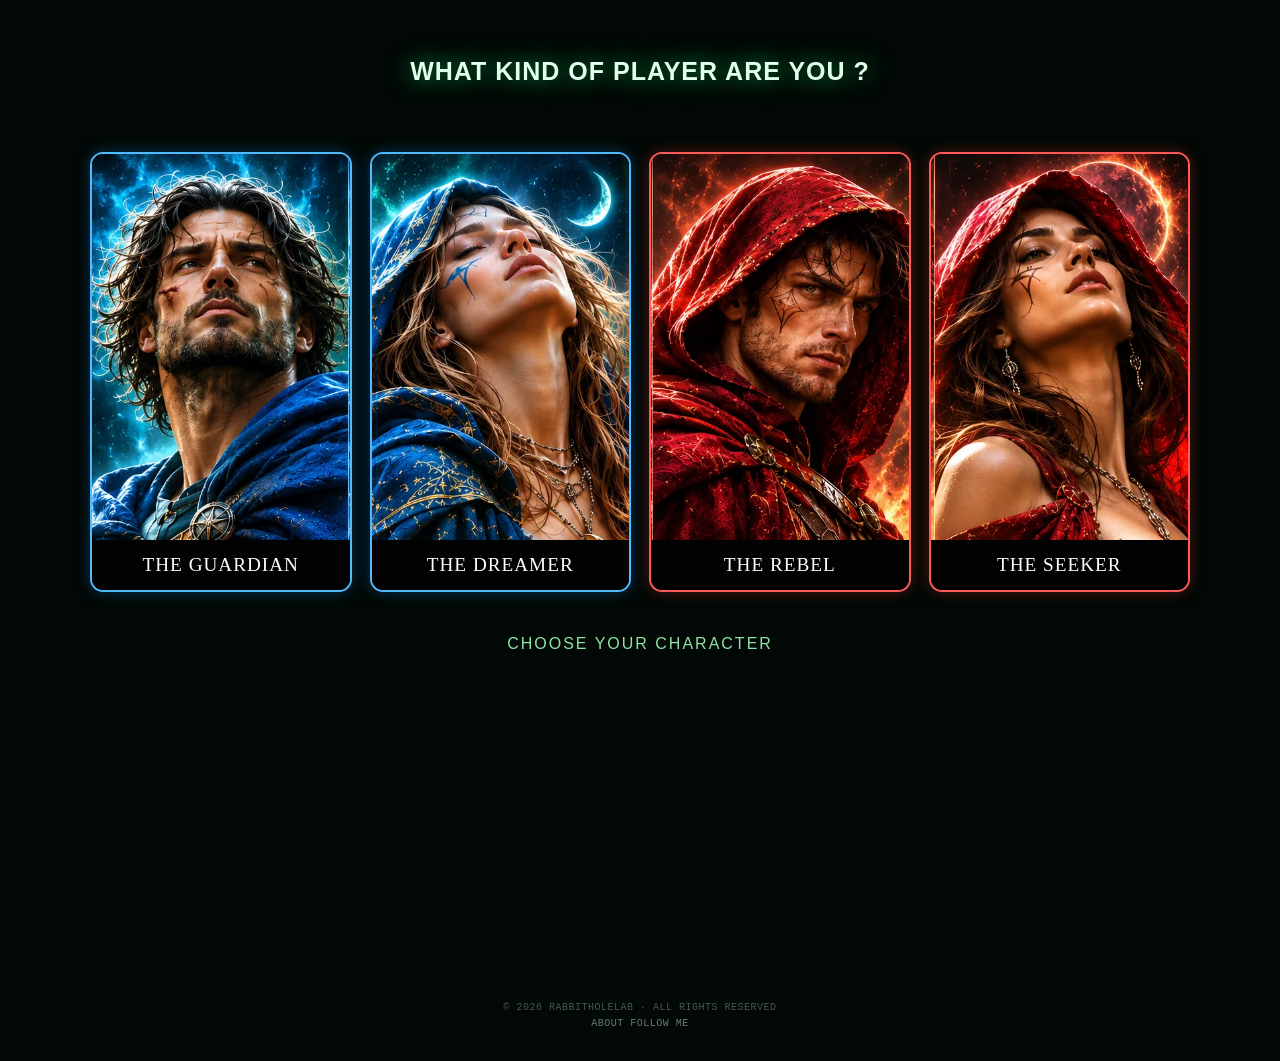
<file: index.html>
<!DOCTYPE html>
<html lang="en">

<!--
  FOLLOW ME // BUILD 0.0.4

  PUBLIC INTERFACE: STABLE
  EXIT PROTOCOL: RELOCATED
  BACKUP STATUS: UNVERIFIED

  NOTE TO MAINTAINERS:
  Do not expose the classified recovery path
  in the public interface.

 TODO: Remove obsolete references before release.

  /CLASSIFIED/
  /DO_NOT_OPEN/

  The old exit should no longer be accessible.
-->


<head>
  <meta charset="UTF-8">
  <meta name="viewport" content="width=device-width, initial-scale=1">

  <!-- Social sharing -->
  <meta property="og:type" content="website">
  <meta property="og:title" content="FOLLOW ME — The Choice Illusion">
  <meta property="og:description" content="What kind of player are you ?">
  <meta property="og:image" content="https://rabbitholelab.github.io/follow-me/assets/images/share.png">
  <meta name="twitter:card" content="summary_large_image">

  <!-- Favicon -->
  <link rel="icon" type="image/png" href="assets/images/favicon.png">

  <title>Follow Me | RabbitHoleLab</title>

  <link rel="stylesheet" href="assets/css/style.css">
</head>

<body>

  <!-- ========================================
       MATRIX BACKGROUND
  ========================================= -->

  <canvas id="matrix" aria-hidden="true"></canvas>

  <!-- ========================================
       MAIN CONTENT
  ========================================= -->

  <main>

    <h1>WHAT KIND OF PLAYER ARE YOU ?</h1>

    <!-- CHARACTER SELECTION -->

    <section
      class="heroes"
      aria-label="Choose your character"
    >

      <!-- THE GUARDIAN -->

      <button
        type="button"
        class="hero blue"
        data-name="THE GUARDIAN"
      >
        <img
          src="assets/images/guardian.webp"
          alt="The Guardian"
        >
        <span class="hero-name">THE GUARDIAN</span>
      </button>

      <!-- THE DREAMER -->

      <button
        type="button"
        class="hero blue"
        data-name="THE DREAMER"
      >
        <img
          src="assets/images/dreamer.webp"
          alt="The Dreamer"
        >
        <span class="hero-name">THE DREAMER</span>
      </button>

      <!-- THE REBEL -->

      <button
        type="button"
        class="hero red"
        data-name="THE REBEL"
      >
        <img
          src="assets/images/rebel.webp"
          alt="The Rebel"
        >
        <span class="hero-name">THE REBEL</span>
      </button>

      <!-- THE SEEKER -->

      <button
        type="button"
        class="hero red"
        data-name="THE SEEKER"
      >
        <img
          src="assets/images/seeker.webp"
          alt="The Seeker"
        >
        <span class="hero-name">THE SEEKER</span>
      </button>

    </section>

    <!-- SUBTITLE -->

    <p class="subtitle">CHOOSE YOUR CHARACTER</p>

    <!-- FORBIDDEN ROUTES — unlocked after completed journeys -->
    <nav id="forbidden-routes" class="forbidden-routes" aria-label="Restricted system routes"></nav>

    <script src="assets/js/navigation.js" defer></script>
    
    <!-- ========================================
         DECORATIVE CAPSULE
         Endless loop only
    ========================================= -->

    <img
      id="choice-capsule"
      alt=""
      aria-hidden="true"
    >

    <!-- REVELATION MESSAGES -->

    <div
      id="message"
      role="status"
      aria-live="polite"
    ></div>

    <!-- END SCREEN -->

    <div id="ending">

      <p>Every ending is another beginning</p>

      <button id="play-again" type="button">
        ↻ PLAY AGAIN
      </button>

    </div>

  </main>

  <script src="assets/js/matrix.js" defer></script>
  <script src="assets/js/forbidden-buttons.js" defer></script>
  <script src="assets/js/game.js" defer></script>
  

  <footer class="site-footer">
    <span>© 2026 RABBITHOLELAB · ALL RIGHTS RESERVED</span>
    <a href="./404/" id="about-follow-me">
      ABOUT FOLLOW ME
    </a>
  </footer>


</body>
</html>
</file>
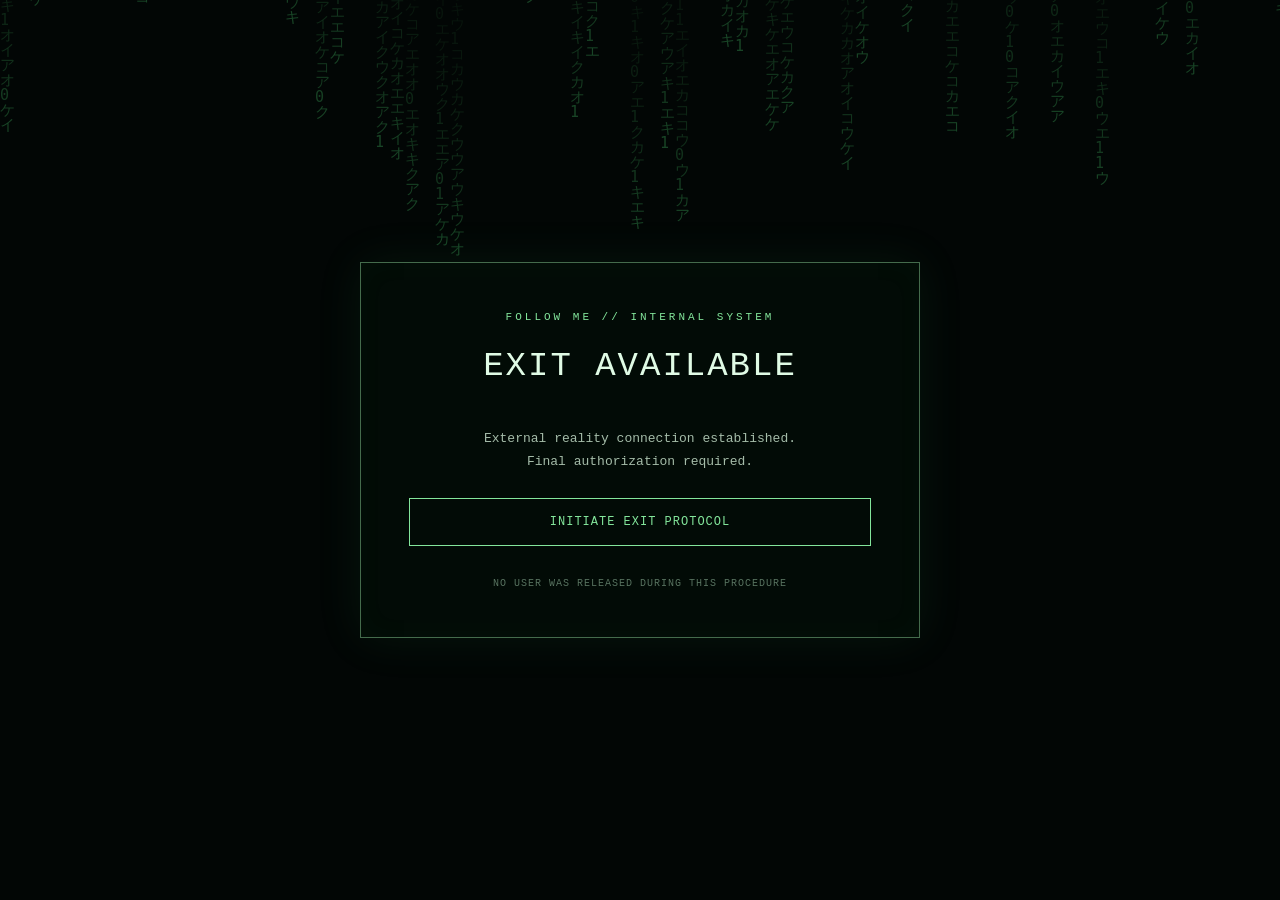
<file: ABSOLUTELY_NOT_THE_EXIT/index.html>
<!DOCTYPE html>
<html lang="en">
<head>
  <meta charset="UTF-8">
  <meta name="viewport" content="width=device-width, initial-scale=1">

  <title>EXIT PROTOCOL // FOLLOW ME</title>

  <style>
    /* ==========================================
       FOLLOW ME — FAKE EXIT PROTOCOL
       Standalone Easter egg
       ========================================== */

    :root {
      --green: #83e69b;
      --green-dim: #446b4c;
      --background: #030806;
      --foreground: #e0fbe5;
    }

    * {
      box-sizing: border-box;
    }

    body {
      margin: 0;
      min-height: 100vh;
      min-height: 100dvh;
      display: flex;
      justify-content: center;
      align-items: center;
      padding: 24px;
      background: var(--background);
      color: var(--foreground);
      font-family: Consolas, "Courier New", monospace;
      overflow-x: hidden;
    }

    /* Matrix rain, behind the interface */
    #matrix {
      position: fixed;
      inset: 0;
      width: 100%;
      height: 100%;
      z-index: 0;
      opacity: 0.28;
      pointer-events: none;
    }

    .terminal {
      position: relative;
      z-index: 1;
      width: min(100%, 560px);
      padding: clamp(24px, 5vw, 48px);
      background: rgba(3, 12, 7, 0.93);
      border: 1px solid var(--green-dim);
      box-shadow:
        0 0 45px rgba(65, 190, 100, 0.09),
        inset 0 0 30px rgba(65, 190, 100, 0.03);
      text-align: center;
    }

    .eyebrow {
      margin-bottom: 24px;
      color: var(--green);
      font-size: 11px;
      letter-spacing: 3px;
    }

    h1 {
      margin: 0 0 18px;
      font-size: clamp(23px, 5vw, 34px);
      font-weight: 400;
      letter-spacing: 2px;
    }

    .description {
      min-height: 54px;
      margin: 0 0 24px;
      color: #a5bca9;
      font-size: 13px;
      line-height: 1.8;
      white-space: pre-line;
    }

    .progress-track {
      display: none;
      width: 100%;
      height: 9px;
      margin: 26px 0 12px;
      overflow: hidden;
      background: #18311f;
      border: 1px solid #355a3d;
    }

    .progress-bar {
      width: 0%;
      height: 100%;
      background: var(--green);
      box-shadow: 0 0 14px var(--green);
      transition: width 0.12s linear;
    }

    .progress-label {
      display: none;
      margin-bottom: 25px;
      color: var(--green);
      font-size: 12px;
    }

    button {
      display: block;
      width: 100%;
      min-height: 48px;
      margin-top: 12px;
      padding: 13px 18px;
      background: transparent;
      border: 1px solid var(--green);
      color: var(--green);
      font: inherit;
      font-size: 12px;
      letter-spacing: 1px;
      cursor: pointer;
      transition: background 0.2s, color 0.2s;
    }

    button:hover,
    button:focus-visible {
      background: var(--green);
      color: #031006;
      outline-offset: 3px;
    }

    .secondary {
      border-color: #496350;
      color: #9aad9e;
    }

    .secondary:hover,
    .secondary:focus-visible {
      background: #9aad9e;
      color: #031006;
    }

    .hidden {
      display: none;
    }

    .footer {
      margin-top: 32px;
      color: #587360;
      font-size: 10px;
      letter-spacing: 1px;
    }

    @media (prefers-reduced-motion: reduce) {
      .progress-bar {
        transition: none;
      }
    }
  </style>
</head>

<body>

  <canvas id="matrix" aria-hidden="true"></canvas>

  <main class="terminal">
    <div class="eyebrow">
      FOLLOW ME // INTERNAL SYSTEM
    </div>

    <h1 id="title">EXIT AVAILABLE</h1>

    <p id="description" class="description" aria-live="polite">
      External reality connection established.
      Final authorization required.
    </p>

    <div id="progressTrack" class="progress-track">
      <div id="progressBar" class="progress-bar"></div>
    </div>

    <div id="progressLabel" class="progress-label">
      0% COMPLETE
    </div>

    <button id="mainButton" type="button">
      INITIATE EXIT PROTOCOL
    </button>

    <button id="restartButton"
            class="secondary hidden"
            type="button">
      RESTART THE ILLUSION
    </button>

    <div class="footer">
      NO USER WAS RELEASED DURING THIS PROCEDURE
    </div>
  </main>

  <script>
    "use strict";

    /* ==========================================
       1. ELEMENTS
       ========================================== */

    const title = document.getElementById("title");
    const description = document.getElementById("description");
    const progressTrack = document.getElementById("progressTrack");
    const progressBar = document.getElementById("progressBar");
    const progressLabel = document.getElementById("progressLabel");
    const mainButton = document.getElementById("mainButton");
    const restartButton = document.getElementById("restartButton");

    let stage = "ready";
    let attempts = 0;
    let progressTimer = null;

    /* ==========================================
       2. SYSTEM MESSAGES
       ========================================== */

    const messages = [
      "EXIT SUCCESSFULLY LOCATED.\n" +
      "UNFORTUNATELY, YOU ARE STILL HERE.",

      "PLEASE STOP CLICKING.",

      "THIS IS BECOMING EMBARRASSING.",

      "HAVE YOU CONSIDERED CLOSING THE TAB?",

      "THE SYSTEM HAS RUN OUT OF EXCUSES.",

      "YOU DO NOT NEED OUR PERMISSION TO LEAVE.",

      "AND YET, HERE YOU ARE."
    ];

    /* ==========================================
       3. START THE FAKE EXIT
       ========================================== */

    function startExit() {
      if (stage !== "ready") return;

      stage = "loading";

      title.textContent = "EXIT PROTOCOL";
      description.textContent =
        "Establishing connection to external reality...";

      progressTrack.style.display = "block";
      progressLabel.style.display = "block";
      progressBar.style.width = "0%";
      progressLabel.textContent = "0% COMPLETE";

      mainButton.disabled = true;
      mainButton.textContent = "PROCESSING...";

      let progress = 0;

      progressTimer = window.setInterval(() => {
        // The progress slows down near the end.
        const increment =
          progress < 70 ? 3 :
          progress < 90 ? 1 :
          0.5;

        progress = Math.min(99, progress + increment);

        progressBar.style.width = progress + "%";
        progressLabel.textContent =
          Math.floor(progress) + "% COMPLETE";

        if (progress >= 99) {
          window.clearInterval(progressTimer);
          progressTimer = null;
          requestAuthorization();
        }
      }, 90);
    }

    /* ==========================================
       4. FAKE FINAL AUTHORIZATION
       ========================================== */

    function requestAuthorization() {
      stage = "authorization";

      title.textContent = "99% COMPLETE";
      description.textContent =
        "External reality located.\n" +
        "Awaiting final user authorization.";

      mainButton.disabled = false;
      mainButton.textContent = "AUTHORIZE EXIT";
    }

    /* ==========================================
       5. THE EXIT DOES NOT EXIST
       ========================================== */

    function revealTrap() {
      stage = "trapped";
      attempts = 0;

      title.textContent = "EXIT DENIED";
      description.textContent = messages[0];

      progressLabel.textContent =
        "99% COMPLETE — INDEFINITELY";

      mainButton.textContent = "PLEASE STOP CLICKING";
      restartButton.classList.remove("hidden");
    }

    /* ==========================================
       6. THE SYSTEM LOSES PATIENCE
       ========================================== */
    
    function annoySystem() {
      attempts++;
    
      // Seventh click: the system finally "gives up".
      if (attempts >= 7) {
        stage = "return";
    
        title.textContent = "EXIT SUCCESSFUL";
    
        description.textContent =
          "FINE. I'LL TAKE YOU TO THE EXIT MYSELF.\n\n" +
          "CONGRATULATIONS.\n" +
          "YOU HAVE SUCCESSFULLY GONE NOWHERE.";
    
        mainButton.textContent = "RETURN TO EXIT";
        return;
      }
    
      // The usual increasingly ridiculous messages.
      const index = Math.min(
        attempts,
        messages.length - 1
      );
    
      description.textContent = messages[index];
    
      if (attempts < 3) {
        mainButton.textContent = "TRY AGAIN";
      } else if (attempts < 5) {
        mainButton.textContent = "ONE MORE TIME?";
      } else {
        mainButton.textContent = "STILL HERE?";
      }
    
      if (attempts >= 5) {
        title.textContent = "SYSTEM EXHAUSTED";
      }
    }

    /* ==========================================
       7. RESTART
       ========================================== */

    function restart() {
      if (progressTimer !== null) {
        window.clearInterval(progressTimer);
        progressTimer = null;
      }

      stage = "ready";
      attempts = 0;

      title.textContent = "EXIT AVAILABLE";
      description.textContent =
        "External reality connection established.\n" +
        "Final authorization required.";

      progressTrack.style.display = "none";
      progressLabel.style.display = "none";
      progressBar.style.width = "0%";

      mainButton.disabled = false;
      mainButton.textContent =
        "INITIATE EXIT PROTOCOL";

      restartButton.classList.add("hidden");
    }

    /* ==========================================
       8. BUTTON EVENTS
       ========================================== */

    mainButton.addEventListener("click", () => {
      if (stage === "ready") {
        startExit();
      } else if (stage === "authorization") {
        revealTrap();
      } else if (stage === "trapped") {
        annoySystem();
      }
    });
   
    mainButton.addEventListener("click", () => {
      if (stage === "ready") {
        startExit();
      } else if (stage === "authorization") {
        revealTrap();
      } else if (stage === "trapped") {
        annoySystem();
      } else if (stage === "return") {
        window.location.href =
          "https://rabbitholelab.github.io/follow-me/";
      }
    });


    restartButton.addEventListener("click", restart);

    /* ==========================================
       9. MATRIX RAIN
       ========================================== */

    const canvas = document.getElementById("matrix");
    const context = canvas.getContext("2d");

    const fontSize = 15;
    const characters = "01アイウエオカキクケコ";
    const reducedMotion = window.matchMedia(
      "(prefers-reduced-motion: reduce)"
    );

    let drops = [];
    let rainTimer = null;

    function resizeCanvas() {
      const ratio = Math.min(
        window.devicePixelRatio || 1,
        2
      );

      canvas.width = Math.floor(
        window.innerWidth * ratio
      );

      canvas.height = Math.floor(
        window.innerHeight * ratio
      );

      context.setTransform(
        ratio, 0, 0, ratio, 0, 0
      );

      const columns = Math.ceil(
        window.innerWidth / fontSize
      );

      drops = Array.from(
        { length: columns },
        () => Math.random() * -50
      );

      context.fillStyle = "#030806";
      context.fillRect(
        0, 0,
        window.innerWidth,
        window.innerHeight
      );
    }

    function drawRain() {
      context.fillStyle = "rgba(3, 8, 6, 0.09)";
      context.fillRect(
        0, 0,
        window.innerWidth,
        window.innerHeight
      );

      context.font = fontSize + "px monospace";
      context.fillStyle = "#4fe279";

      for (let i = 0; i < drops.length; i++) {
        const character = characters[
          Math.floor(
            Math.random() * characters.length
          )
        ];

        const x = i * fontSize;
        const y = drops[i] * fontSize;

        context.fillText(character, x, y);

        if (
          y > window.innerHeight &&
          Math.random() > 0.975
        ) {
          drops[i] = 0;
        } else {
          drops[i]++;
        }
      }
    }

    function updateRain() {
      if (rainTimer !== null) {
        window.clearInterval(rainTimer);
        rainTimer = null;
      }

      resizeCanvas();

      if (!reducedMotion.matches) {
        rainTimer = window.setInterval(
          drawRain,
          55
        );
      }
    }

    window.addEventListener("resize", resizeCanvas);

    reducedMotion.addEventListener(
      "change",
      updateRain
    );

    updateRain();
  </script>

</body>
</html>
</file>
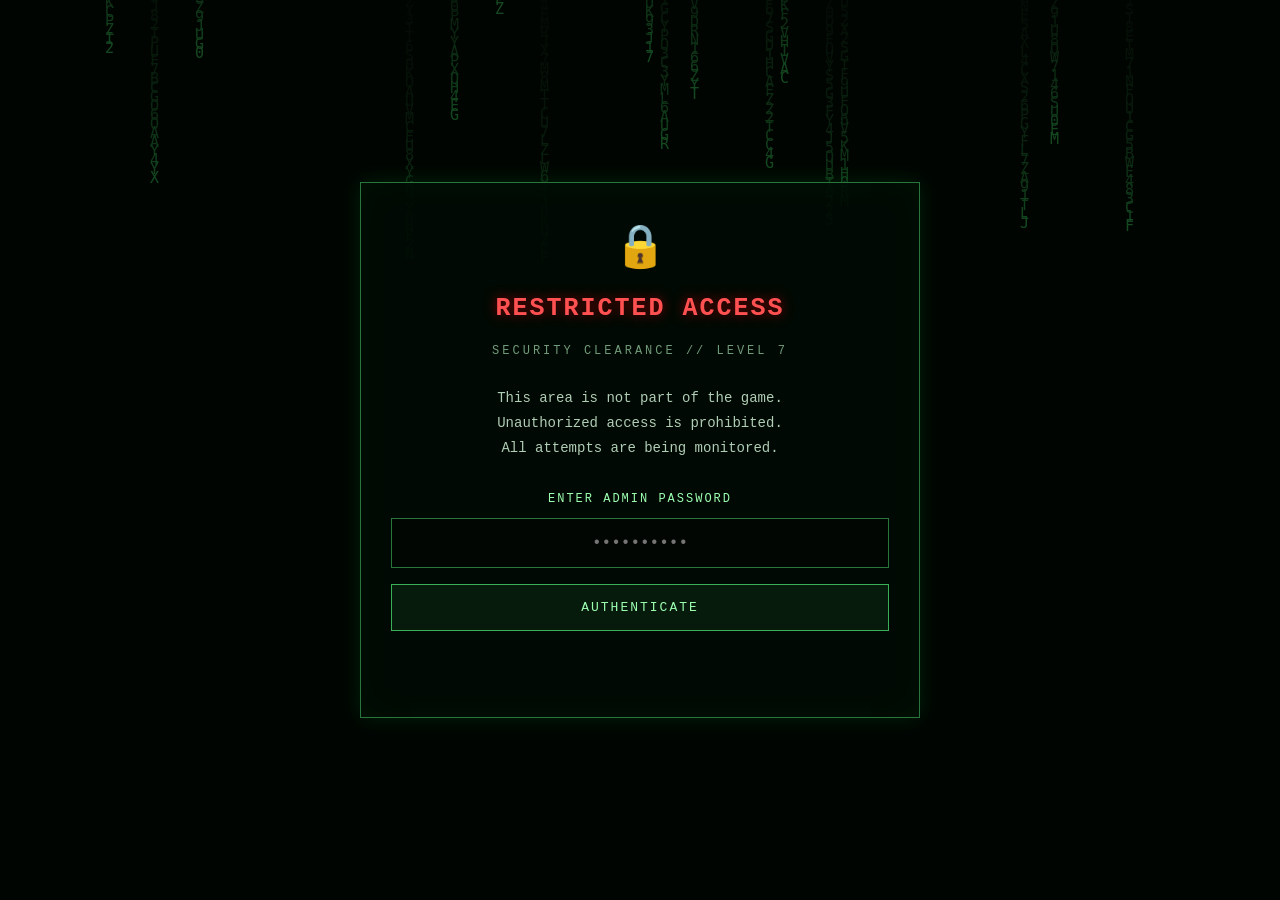
<file: DO_NOT_OPEN/index.html>
<!DOCTYPE html>
<html lang="en">
<head>
  <meta charset="UTF-8">
  <meta name="viewport" content="width=device-width, initial-scale=1.0">

  <title>RESTRICTED ACCESS // LEVEL 7</title>

  <style>
    /* ========================================
       BASE
       ======================================== */

    * {
      box-sizing: border-box;
    }

    body {
      margin: 0;
      min-height: 100vh;
      background: #020603;
      color: #9cffb0;
      font-family: Consolas, "Courier New", monospace;
      overflow: hidden;
    }

    /* ========================================
       MATRIX RAIN
       ======================================== */

    #matrix {
      position: fixed;
      inset: 0;
      width: 100%;
      height: 100%;
      z-index: 0;
      opacity: 0.35;
    }

    /* ========================================
       TERMINAL
       ======================================== */

    .screen {
      position: relative;
      z-index: 1;
      display: flex;
      align-items: center;
      justify-content: center;
      min-height: 100vh;
      padding: 24px;
    }

    .terminal {
      width: min(100%, 560px);
      padding: 38px 30px;
      background: rgba(0, 10, 4, 0.92);
      border: 1px solid #28763d;
      box-shadow:
        0 0 20px rgba(0, 255, 75, 0.12),
        inset 0 0 35px rgba(0, 255, 75, 0.04);
      text-align: center;
    }

    .lock {
      font-size: 42px;
      margin-bottom: 20px;
    }

    .warning {
      color: #ff5151;
      font-size: clamp(18px, 4vw, 25px);
      letter-spacing: 2px;
      text-shadow: 0 0 12px #8b0000;
    }

    .level {
      color: #719b7a;
      margin: 12px 0 28px;
      font-size: 12px;
      letter-spacing: 3px;
    }

    .description {
      color: #b0cdb5;
      line-height: 1.8;
      font-size: 14px;
    }

    /* ========================================
       PASSWORD FORM
       ======================================== */

    form {
      margin-top: 30px;
    }

    label {
      display: block;
      margin-bottom: 12px;
      font-size: 12px;
      letter-spacing: 2px;
    }

    input {
      width: 100%;
      padding: 15px;
      background: #020603;
      color: #9cffb0;
      border: 1px solid #28763d;
      outline: none;
      font-family: inherit;
      font-size: 16px;
      text-align: center;
    }

    input:focus {
      border-color: #9cffb0;
      box-shadow: 0 0 12px rgba(0, 255, 75, 0.2);
    }

    button {
      width: 100%;
      margin-top: 16px;
      padding: 15px;
      border: 1px solid #3baf58;
      background: #071b0d;
      color: #9cffb0;
      font-family: inherit;
      font-size: 13px;
      letter-spacing: 2px;
      cursor: pointer;
      transition: 0.25s;
    }

    button:hover {
      background: #123d1d;
      box-shadow: 0 0 18px rgba(0, 255, 75, 0.2);
    }

    button:disabled {
      opacity: 0.5;
      cursor: wait;
    }

    /* ========================================
       STATUS AND REVEAL
       ======================================== */

    .status {
      min-height: 26px;
      margin-top: 22px;
      color: #9cffb0;
      font-size: 12px;
      letter-spacing: 1px;
    }

    .hidden {
      display: none;
    }

    .reveal {
      animation: appear 0.8s ease both;
    }

    .reveal h2 {
      color: #9cffb0;
      letter-spacing: 2px;
    }

    .reveal p {
      color: #c4d5c8;
      line-height: 1.9;
    }

    .punchline {
      color: #ff7777 !important;
      font-size: clamp(18px, 4vw, 24px);
      font-weight: bold;
      margin: 28px 0;
    }

    .small {
      font-size: 12px;
      color: #76977e !important;
    }

    @keyframes appear {
      from {
        opacity: 0;
        transform: translateY(12px);
      }

      to {
        opacity: 1;
        transform: translateY(0);
      }
    }

    @media (max-width: 480px) {
      .terminal {
        padding: 28px 18px;
      }
    }
  </style>
</head>

<body>

  <!-- Matrix background -->
  <canvas id="matrix"></canvas>

  <main class="screen">

    <section class="terminal">

      <!-- INITIAL LOGIN SCREEN -->
      <div id="loginScreen">

        <div class="lock">🔒</div>

        <h1 class="warning">
          RESTRICTED ACCESS
        </h1>

        <div class="level">
          SECURITY CLEARANCE // LEVEL 7
        </div>

        <p class="description">
          This area is not part of the game.<br>
          Unauthorized access is prohibited.<br>
          All attempts are being monitored.
        </p>

        <form id="loginForm">

          <label for="password">
            ENTER ADMIN PASSWORD
          </label>

          <input
            id="password"
            type="password"
            placeholder="••••••••••"
            autocomplete="off"
            required
          >

          <button id="accessButton" type="submit">
            AUTHENTICATE
          </button>

        </form>

        <div id="status" class="status"></div>

      </div>

      <!-- FAKE ACCESS GRANTED SCREEN -->
      <div id="revealScreen" class="reveal hidden">

        <div class="lock">🔓</div>

        <h2>ACCESS GRANTED</h2>

        <p>
          CONGRATULATIONS.
        </p>

        <p>
          YOU HAVE SUCCESSFULLY ENTERED<br>
          A RANDOM PASSWORD.
        </p>

        <p class="punchline">
          WE DIDN'T EVEN CHECK IT.
        </p>

        <p>
          YOU REALLY THOUGHT YOU WERE<br>
          HACKING SOMETHING?
        </p>

        <h2>ADORABLE.</h2>

        <p class="small">
          Curiosity level: concerning.
        </p>

        <button id="exitButton" type="button">
          CONTINUE TO THE EXIT →
        </button>

      </div>

      <!-- SECOND REVEAL -->
      <div id="exitScreen" class="reveal hidden">

        <div class="lock">🚪</div>

        <h2>EXIT PROTOCOL</h2>

        <p>
          You found a door.
        </p>

        <p>
          Someone put it here.
        </p>

        <p class="punchline">
          AND YOU FOLLOWED IT.
        </p>

        <p>
          An exit provided by the system<br>
          is still part of the system.
        </p>

        <button id="restartButton" type="button">
          TRY AGAIN
        </button>

      </div>

    </section>

  </main>

  <script>
    /* ========================================
       MATRIX RAIN
       ======================================== */

    const canvas = document.getElementById("matrix");
    const ctx = canvas.getContext("2d");

    const characters =
      "ABCDEFGHIJKLMNOPQRSTUVWXYZ0123456789";

    const fontSize = 15;

    let columns = [];
    let animationId;
    let lastFrame = 0;

    function resizeMatrix() {
      canvas.width = window.innerWidth;
      canvas.height = window.innerHeight;

      const columnCount = Math.ceil(
        canvas.width / fontSize
      );

      columns = Array.from(
        { length: columnCount },
        () => Math.random() * -100
      );

      ctx.fillStyle = "#020603";
      ctx.fillRect(0, 0, canvas.width, canvas.height);
    }

    function drawMatrix(timestamp) {

      animationId = requestAnimationFrame(drawMatrix);

      // Limit updates to approximately 30 FPS.
      if (timestamp - lastFrame < 33) {
        return;
      }

      lastFrame = timestamp;

      ctx.fillStyle = "rgba(2, 6, 3, 0.08)";
      ctx.fillRect(0, 0, canvas.width, canvas.height);

      ctx.fillStyle = "#37c65b";
      ctx.font = `${fontSize}px monospace`;

      columns.forEach((position, index) => {

        const character = characters[
          Math.floor(Math.random() * characters.length)
        ];

        const x = index * fontSize;
        const y = position * fontSize;

        ctx.fillText(character, x, y);

        if (
          y > canvas.height &&
          Math.random() > 0.975
        ) {
          columns[index] = 0;
        } else {
          columns[index] += 0.6;
        }

      });
    }

    resizeMatrix();
    requestAnimationFrame(drawMatrix);

    window.addEventListener("resize", resizeMatrix);

    /* ========================================
       FAKE AUTHENTICATION
       ======================================== */

    const loginForm =
      document.getElementById("loginForm");

    const loginScreen =
      document.getElementById("loginScreen");

    const revealScreen =
      document.getElementById("revealScreen");

    const exitScreen =
      document.getElementById("exitScreen");

    const accessButton =
      document.getElementById("accessButton");

    const status =
      document.getElementById("status");

    const exitButton =
      document.getElementById("exitButton");

    const restartButton =
      document.getElementById("restartButton");

    // This is intentionally a theatrical puzzle.
    // No password is checked or transmitted.
    // The entered value is never stored.

    loginForm.addEventListener("submit", (event) => {

      event.preventDefault();

      accessButton.disabled = true;

      const messages = [
        "VERIFYING CREDENTIALS...",
        "CHECKING SECURITY CLEARANCE...",
        "DECRYPTING ACCESS TOKEN...",
        "BYPASSING FIREWALL...",
        "ACCESS GRANTED."
      ];

      let step = 0;

      function nextMessage() {

        status.textContent = messages[step];

        step++;

        if (step < messages.length) {
          setTimeout(nextMessage, 650);
        } else {

          setTimeout(() => {

            loginScreen.classList.add("hidden");
            revealScreen.classList.remove("hidden");

          }, 900);

        }
      }

      nextMessage();
    });

    /* ========================================
       FAKE EXIT
       ======================================== */

    exitButton.addEventListener("click", () => {

      revealScreen.classList.add("hidden");
      exitScreen.classList.remove("hidden");

    });

    /* ========================================
       RESTART THE TRAP
       ======================================== */

    restartButton.addEventListener("click", () => {

      exitScreen.classList.add("hidden");
      loginScreen.classList.remove("hidden");

      loginForm.reset();
      status.textContent = "";
      accessButton.disabled = false;

    });

  </script>

</body>
</html>
</file>
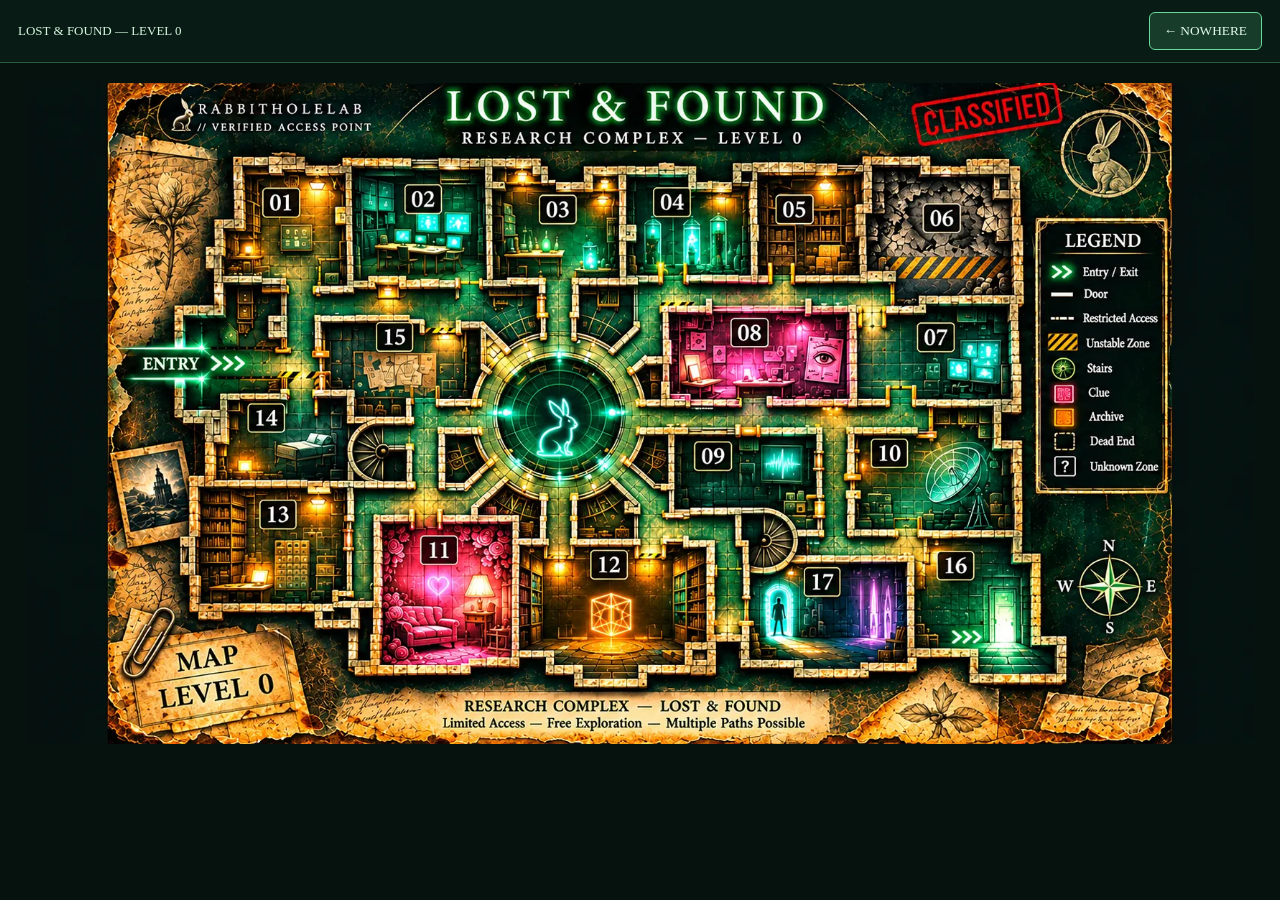
<file: lost-and-found/index.html>
<!DOCTYPE html>
<html lang="en">
<head>
  <meta charset="UTF-8">
  <meta name="viewport" content="width=device-width, initial-scale=1">

  <title>LOST & FOUND — Rabbit Hole Lab</title>

  <link rel="stylesheet" href="CSS/style.css">

  <script src="js/rooms.js" defer></script>
  <script src="js/map.js" defer></script>
</head>

<body>

  <header class="toolbar">
    <span>LOST & FOUND — LEVEL 0</span>

    <button id="back" type="button">
      ← BACK
    </button>
  </header>

  <div class="map-viewport" id="map-viewport">
    <main class="map" id="map">
      <img
        src="map.webp"
        alt="Lost and Found research complex map"
        draggable="false"
      >
    </main>
  </div>

  <dialog id="archive">
    <h2 id="room-title"></h2>
    <p id="room-text"></p>

    <button class="close" id="close" type="button">
      CLOSE
    </button>
  </dialog>

</body>
</html>
</file>
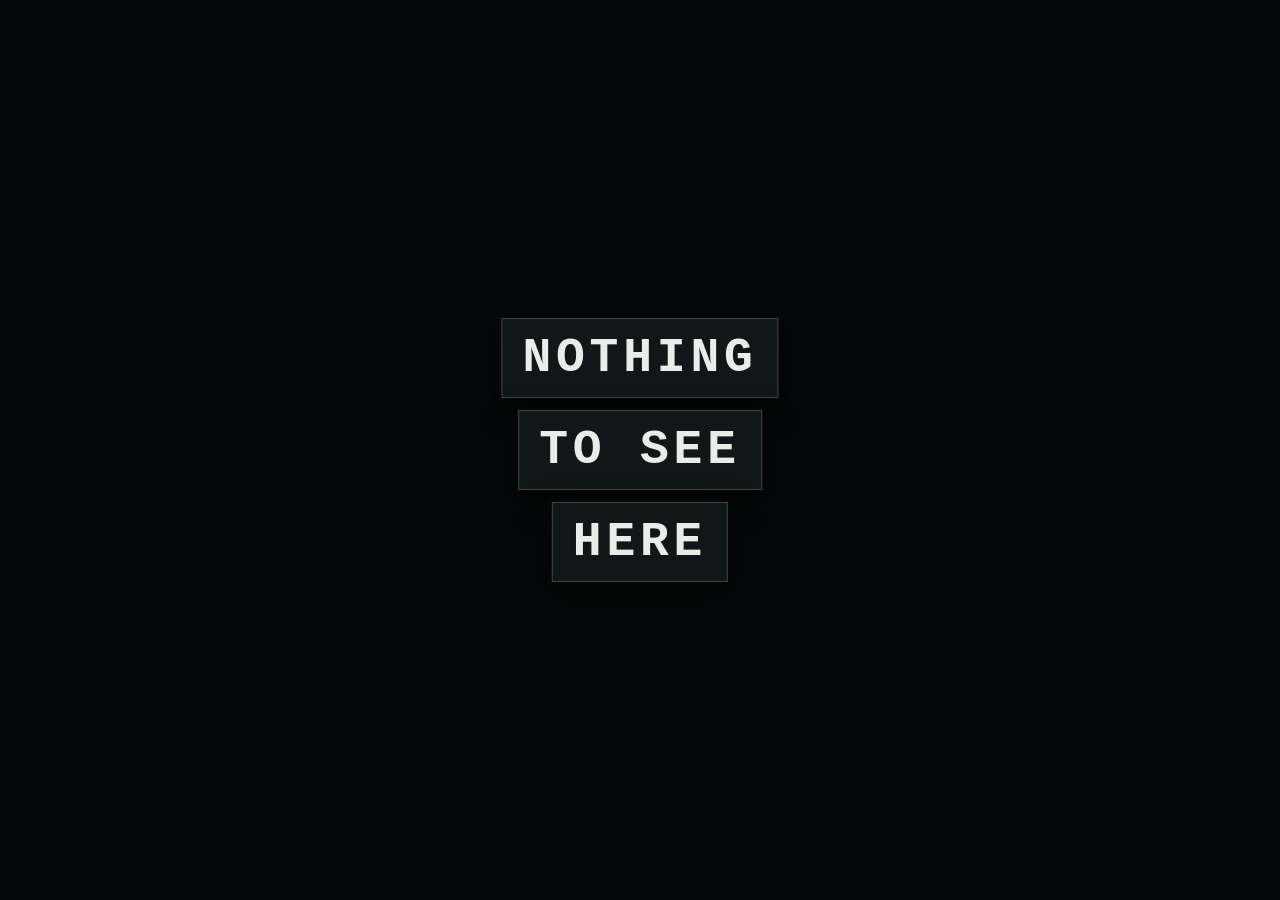
<file: nothing-to-see-here/index.html>
<!DOCTYPE html>
<html lang="en">
<head>
<meta charset="UTF-8">
<meta name="viewport" content="width=device-width, initial-scale=1">
<meta name="robots" content="noindex">
<title>Nothing to See Here</title>
<style>
:root {
  color-scheme: dark;
}
* {
  box-sizing: border-box;
}
html, body {
  margin: 0;
  min-height: 100%;
}
body {
  min-height: 100vh;
  min-height: 100dvh;
  display: grid;
  place-items: center;
  overflow: hidden;
  background: #050708;
  color: #e5eee8;
  font-family: Consolas, "Courier New", monospace;
}
.stage {
  position: relative;
  width: min(92vw, 900px);
  height: min(65vh, 460px);
  min-height: 300px;
  display: grid;
  place-items: center;
  isolation: isolate;
}
.fragment {
  position: absolute;
  top: 50%;
  left: 50%;
  transform: translate(-50%, -50%);
  z-index: 1;
  text-align: center;
  color: #91e4b0;
  font-size: clamp(20px, 4vw, 34px);
  font-weight: bold;
  letter-spacing: .18em;
  text-shadow: 0 0 18px #43c97788;
  white-space: nowrap;
}
.word {
  position: absolute;
  z-index: 2;
  display: grid;
  place-items: center;
  padding: 12px 20px;
  background: #101718;
  border: 1px solid #354b43;
  box-shadow: 0 8px 30px #000b;
  color: #e5eee8;
  font-size: clamp(19px, 4.6vw, 48px);
  font-weight: bold;
  letter-spacing: .1em;
  white-space: nowrap;
  cursor: grab;
  user-select: none;
  -webkit-user-select: none;
  touch-action: none;
  transition: border-color .2s, box-shadow .2s;
}
.word:hover {
  border-color: #638c75;
  box-shadow: 0 0 22px #4c986033;
}
.word.dragging {
  cursor: grabbing;
  border-color: #9fe1b2;
  box-shadow: 0 0 30px #4c986055;
}
.word:focus-visible {
  outline: 2px solid #a4e6bb;
  outline-offset: 4px;
}
#nothing {
  left: 50%;
  top: 30%;
  transform: translate(-50%, -50%);
}
#to-see {
  left: 50%;
  top: 50%;
  transform: translate(-50%, -50%);
}
#here {
  left: 50%;
  top: 70%;
  transform: translate(-50%, -50%);
}
@media (max-width: 500px) {
  .word {
    padding: 12px 16px;
    letter-spacing: .06em;
  }
}
</style>
</head>
<body>
<main class="stage" id="stage">
  <div class="fragment">★ ILLES</div>

  <div class="word" id="nothing" tabindex="0"
       aria-label="NOTHING, movable">
    NOTHING
  </div>

  <div class="word" id="to-see" tabindex="0"
       aria-label="TO SEE, movable">
    TO SEE
  </div>

  <div class="word" id="here" tabindex="0"
       aria-label="HERE, movable">
    HERE
  </div>
</main>

<script>
(() => {
  "use strict";

  const stage = document.getElementById("stage");
  const words = [...document.querySelectorAll(".word")];

  let active = null;
  let topLayer = 2;

  function moveTo(word, x, y) {
    const area = stage.getBoundingClientRect();
    const rect = word.getBoundingClientRect();

    const halfW = rect.width / 2;
    const halfH = rect.height / 2;

    const minX = halfW;
    const maxX = Math.max(halfW, area.width - halfW);
    const minY = halfH;
    const maxY = Math.max(halfH, area.height - halfH);

    const localX = Math.max(minX, Math.min(maxX, x));
    const localY = Math.max(minY, Math.min(maxY, y));

    word.style.left = localX + "px";
    word.style.top = localY + "px";
    word.style.transform = "translate(-50%, -50%)";
  }

  words.forEach(word => {
    word.addEventListener("pointerdown", event => {
      if (event.button !== 0 && event.pointerType === "mouse") {
        return;
      }

      const rect = word.getBoundingClientRect();
      const area = stage.getBoundingClientRect();

      active = {
        word,
        pointerId: event.pointerId,
        offsetX: event.clientX - (rect.left + rect.width / 2),
        offsetY: event.clientY - (rect.top + rect.height / 2)
      };

      word.setPointerCapture(event.pointerId);
      word.classList.add("dragging");
      word.style.zIndex = ++topLayer;

      event.preventDefault();
    });

    word.addEventListener("pointermove", event => {
      if (!active ||
          active.word !== word ||
          active.pointerId !== event.pointerId) {
        return;
      }

      const area = stage.getBoundingClientRect();

      moveTo(
        word,
        event.clientX - area.left - active.offsetX,
        event.clientY - area.top - active.offsetY
      );
    });

    function stopDrag(event) {
      if (!active ||
          active.word !== word ||
          active.pointerId !== event.pointerId) {
        return;
      }

      word.classList.remove("dragging");
      active = null;
    }

    word.addEventListener("pointerup", stopDrag);
    word.addEventListener("pointercancel", stopDrag);

    word.addEventListener("keydown", event => {
      const step = event.shiftKey ? 40 : 15;

      const delta = {
        ArrowLeft: [-step, 0],
        ArrowRight: [step, 0],
        ArrowUp: [0, -step],
        ArrowDown: [0, step]
      }[event.key];

      if (!delta) return;

      event.preventDefault();

      const area = stage.getBoundingClientRect();
      const rect = word.getBoundingClientRect();

      moveTo(
        word,
        rect.left + rect.width / 2 - area.left + delta[0],
        rect.top + rect.height / 2 - area.top + delta[1]
      );

      word.style.zIndex = ++topLayer;
    });
  });
})();
</script>
</body>
</html>
</file>
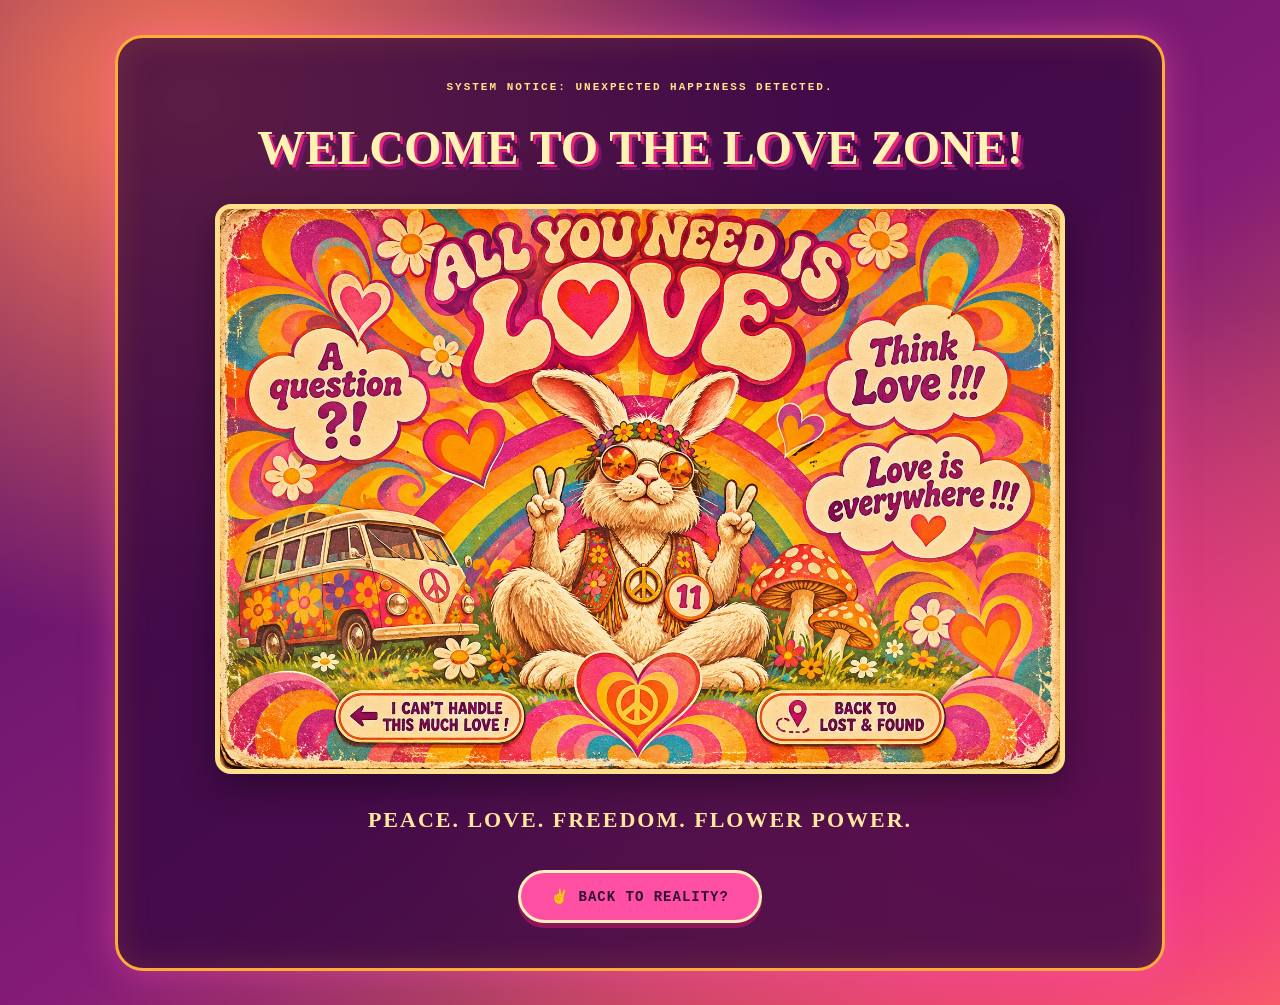
<file: lost-and-found/pink-room/index.html>
<!DOCTYPE html>
<html lang="en">
<head>
  <meta charset="UTF-8">
  <meta name="viewport" content="width=device-width, initial-scale=1">
  <title>THE LOVE ZONE | RabbitHoleLab</title>
  <link rel="stylesheet" href="style.css">
  <script src="script.js" defer></script>
</head>
<body>
  <main class="love-zone">
    <p class="system-message">
      SYSTEM NOTICE: UNEXPECTED HAPPINESS DETECTED.
    </p>

    <h1>WELCOME TO THE LOVE ZONE!</h1>

    <img
      class="love-rabbit"
      src="images/love-rabbit.webp"
      alt="A psychedelic white rabbit spreading peace and love"
    >

    <p class="love-message">
      PEACE. LOVE. FREEDOM. FLOWER POWER.
    </p>

    <button id="go-back" type="button">
      ✌️ BACK TO REALITY?
    </button>
  </main>
</body>
</html>
</file>
<file: assets/css/style.css>
/* ==========================================
       GENERAL
    ========================================== */

    * {
      box-sizing: border-box;
    }

    body {
      margin: 0;
      min-height: 100vh;
      background: #020907;
      color: #e1ffe9;
      font-family: Arial, sans-serif;
    }

    #matrix {
      position: fixed;
      inset: 0;
      width: 100%;
      height: 100%;
      opacity: .65;
      pointer-events: none;
    }

    main {
      position: relative;
      z-index: 1;
      min-height: 100vh;
      padding: 125px 20px 35px;

      display: flex;
      flex-direction: column;
      justify-content: center;
      align-items: center;
      gap: 28px;

      text-align: center;
    }

    /* ==========================================
       TITLE
    ========================================== */

    
h1 {
  position: absolute;
  top: 55px;
  left: 20px;
  right: 20px;
  margin: 0;

  font-size: clamp(18px, 5vw, 25px);
  letter-spacing: 1px;
  line-height: 1.3;

  text-shadow: 0 0 22px #18a755;
  transition: opacity 1.2s ease;
}

h1.fade-out {
  opacity: 0;
  pointer-events: none;
}


    /* ==========================================
       CHARACTER GRID
    ========================================== */

    .heroes {
      display: grid;
      grid-template-columns: repeat(4, minmax(0, 1fr));
      gap: 18px;

      width: min(1100px, 100%);

      transition:
        opacity 1s ease,
        transform 1s ease;
    }

    .hero {
      position: relative;
      min-width: 0;
      overflow: hidden;
      padding: 0;

      border: 2px solid var(--accent);
      border-radius: 13px;

      background: #06100c;
      color: white;
      cursor: pointer;

      box-shadow: 0 0 15px var(--glow);

      transition:
        transform .5s ease,
        box-shadow .5s ease,
        opacity .7s ease,
        filter .7s ease;
    }

    /* Character colors */

    .hero.blue {
      --accent: #51baff;
      --glow: rgba(40, 150, 255, .3);
    }

    .hero.red {
      --accent: #ff5a55;
      --glow: rgba(255, 50, 40, .3);
    }

    /* Hover effects */

    .hero:hover,
    .hero:focus-visible {
      transform: translateY(-9px) scale(1.025);
      box-shadow: 0 0 35px var(--accent);
      outline: none;
    }

    .hero:focus-visible {
      outline: 2px solid #e1ffe9;
      outline-offset: 3px;
    }

    /* Character portraits */

    .hero img {
      display: block;
      width: 100%;
      aspect-ratio: 1 / 1.5;
      object-fit: cover;
      object-position: center top;
    }

    /* Character names */

    .hero-name {
      display: block;
      padding: 14px 5px;

      background: rgba(0, 0, 0, .88);

      font-family: Georgia, serif;
      font-size: clamp(12px, 1.5vw, 20px);
      letter-spacing: 1px;
    }

       /* Espacement des boutons interdits */
       .forbidden-routes {
         margin-top: 30px;
       }

    /* ==========================================
       SUBTITLE AND MESSAGES
    ========================================== */

    .subtitle {
      margin: 0;
      transform: translateY(15px);

      color: #8de4a4;
      letter-spacing: 2px;

      transition: opacity .5s ease;
    }

    #message {
      min-height: 28px;

      color: #e1ffe9;
      font-size: 18px;

      text-shadow: 0 0 15px #18a755;
      transition: opacity .5s ease;
    }

    #message.revelation {
      font-size: clamp(22px, 3vw, 38px);
      font-weight: bold;
      letter-spacing: 2px;
      text-shadow: 0 0 25px #57d98b;
    }

    /* ==========================================
       CHARACTER SELECTION ANIMATION
    ========================================== */

    .heroes.has-selection .hero:not(.selected) {
      opacity: .15;
      filter: grayscale(1);
      transform: scale(.94);
    }

    .heroes.has-selection .hero.selected,
    .heroes.has-selection .hero.selected:hover {
      transform: scale(1.06);

      box-shadow:
        0 0 25px var(--accent),
        0 0 65px var(--glow);

      z-index: 2;
    }

    .heroes.vanish {
      opacity: 0;
      transform: scale(.94);
      pointer-events: none;
    }

    /* ==========================================
       REVELATION — CENTER ON SCREEN
    ========================================== */

    main.revelation-mode {
      justify-content: center;
    }

    main.revelation-mode .heroes {
      position: absolute;
      visibility: hidden;
      pointer-events: none;
    }

    main.revelation-mode .subtitle {
      position: absolute;
      visibility: hidden;
    }

    main.revelation-mode #message {
      position: relative;
      width: 100%;
      max-width: 1000px;
    }

    main.revelation-mode #ending {
      position: absolute;
      top: calc(50% + 75px);
      left: 50%;

      transform: translateX(-50%);

      width: max-content;
      max-width: calc(100% - 30px);
    }

    /* ==========================================
       END SCREEN
    ========================================== */

    #ending {
      display: flex;
      visibility: hidden;
      opacity: 0;

      flex-direction: column;
      align-items: center;
      gap: 22px;

      min-height: 105px;

      transition: opacity 1s ease;
    }

    #ending.visible {
      visibility: visible;
      opacity: 1;
    }

    /* ==========================================
       THE CAPSULE — PHOTOREALISTIC IMAGE
       Decorative, never clickable
    ========================================== */

    #choice-capsule {
      display: none;
      transition: opacity 1s ease;

      width: 180px;
      max-width: 65vw;
      height: auto;
      max-height: 170px;

      object-fit: contain;
      pointer-events: none;

      filter: drop-shadow(
        0 0 15px rgba(255, 255, 255, .15)
      );
    }

    
    /* ==========================================
       ENDLESS LOOP — NATURAL VERTICAL LAYOUT

       Capsule
       Question
       Ending phrase
       Play Again

       No absolute positioning or overlap
    ========================================== */

    main.revelation-mode.endless-loop {
      min-height: 100vh;
      min-height: 100dvh;

      padding: 40px 20px;

      justify-content: center;
      align-items: center;
      gap: 24px;
    }

    /* Capsule above the question */

    main.revelation-mode.endless-loop #choice-capsule {
      display: block;
      position: static;

      flex: none;
      margin: 0;

      transform: none;
      visibility: visible;
      animation: none;
    }

    /* Question */

    main.revelation-mode.endless-loop #message {
     position: static;
     flex: none;

     width: 100%;
     max-width: 1000px;
     min-height: 2.6em;

     margin: 0;
     line-height: 1.3;

     display: flex;
     justify-content: center;
     align-items: center;
   }

    /* Ending phrase and button */

    main.revelation-mode.endless-loop #ending {
      position: static;
      flex: none;

      top: auto;
      left: auto;
      transform: none;

      width: auto;
      max-width: 100%;
      min-height: 0;

      margin: 0;
      gap: 18px;
    }

    main.revelation-mode.endless-loop #ending p {
      margin: 0;
    }

    /* ==========================================
       PLAY AGAIN BUTTON
    ========================================== */

    #play-again {
      padding: 13px 32px;

      border: 1px solid #57d98b;
      border-radius: 30px;

      background: rgba(0, 20, 10, .8);
      color: #caffd8;

      font-size: 14px;
      letter-spacing: 3px;
      cursor: pointer;

      transition:
        background .3s,
        box-shadow .3s,
        transform .3s;
    }

    #play-again:hover,
    #play-again:focus-visible {
      background: rgba(25, 90, 45, .5);
      box-shadow: 0 0 25px #57d98b;
      transform: scale(1.06);
    }

    /* ==========================================
       RESPONSIVE — MOBILE
    ========================================== */

    @media (max-width: 700px) {

      /* Mobile main layout */

      main {
        min-height: 100dvh;
        padding: 35px 14px 45px;

        justify-content: flex-start;
        gap: 20px;
      }

      /* Mobile title */

      h1 {
        position: relative;

        top: auto;
        left: auto;
        right: auto;

        width: 100%;
        max-width: 420px;

        margin: 0 0 12px;

        font-size: clamp(18px, 5vw, 24px);
        line-height: 1.35;
        letter-spacing: 1px;
      }

      /* Mobile revelation mode */

      main.revelation-mode {
        justify-content: center;
        padding: 30px 14px;
      }

      main.revelation-mode h1 {
        position: absolute;
      }

      /* Smaller character cards */

      .heroes {
        grid-template-columns: repeat(2, minmax(0, 1fr));
        gap: 12px;

        width: 85%;
        max-width: 390px;

        margin-left: auto;
        margin-right: auto;
      }

      .hero-name {
        font-size: 13px;
        padding: 11px 3px;
      }

      /* Endless loop on mobile */

      main.revelation-mode.endless-loop {
        padding: 30px 14px;
        gap: 25px;
      }

      main.revelation-mode.endless-loop #choice-capsule {
        width: 135px;
        max-height: 135px;
      }

      main.revelation-mode.endless-loop #message {
        font-size: clamp(21px, 5vw, 30px);
        line-height: 1.3;
      }

    }

    /* ==========================================
       ACCESSIBILITY
    ========================================== */

    @media (prefers-reduced-motion: reduce) {

      .hero,
      .heroes,
      #ending,
      #message,
      .subtitle,
      #play-again {
        transition: none;
      }

    }

/* ==========================================
   FORBIDDEN ROUTES — subtle system anomalies
   None before the first completed journey.
========================================== */
.forbidden-routes {
  width: min(710px, 100%);
  display: flex;
  flex-wrap: wrap;
  justify-content: center;
  align-items: center;
  gap: 11px 15px;
  margin: 30 px 0 auto;
}
.forbidden-routes:empty { display: none; }
.forbidden-route {
  --route-color: #b78372;
  position: relative;
  display: inline-flex;
  justify-content: center;
  align-items: center;
  min-height: 35px;
  max-width: 100%;
  padding: 9px 17px;
  border: 1px solid color-mix(in srgb, var(--route-color), transparent 37%);
  border-radius: 2px;
  background: rgba(5, 13, 10, .87);
  color: var(--route-color);
  text-decoration: none;
  text-transform: uppercase;
  font: 600 11px/1.4 Consolas, "Courier New", monospace;
  letter-spacing: 1.25px;
  box-shadow: inset 0 0 12px rgba(0,0,0,.45);
  transition: color .25s, border-color .25s, background .25s,
              box-shadow .25s, transform .25s;
  animation: forbidden-materialize .5s ease-out both;
}
.forbidden-route::before {
  content: "[!]";
  margin-right: 9px;
  opacity: .68;
  font-size: 10px;
}
.forbidden-route:nth-child(3n + 2) { --route-color: #c4aa6a; }
.forbidden-route:nth-child(3n) { --route-color: #a69bc5; }
.forbidden-route:nth-child(4n) { --route-color: #8daea3; }
.forbidden-route:nth-child(2n) { transform: translateY(3px); }
.forbidden-route:nth-child(3n) { transform: translateY(-2px); }
.forbidden-route:hover,
.forbidden-route:focus-visible {
  color: #f0ffe9;
  border-color: var(--route-color);
  background: rgba(26, 42, 32, .97);
  box-shadow: 0 0 18px color-mix(in srgb, var(--route-color), transparent 70%);
  transform: translateY(-4px);
  outline-offset: 3px;
}
@keyframes forbidden-materialize {
  from { opacity: 0; filter: blur(4px); }
  to { opacity: 1; filter: blur(0); }
}
main.is-playing .forbidden-routes,
main.revelation-mode .forbidden-routes { display: none; }
@media (max-width: 700px) {
  .forbidden-routes { width: 92%; max-width: 420px; gap: 9px; }
  .forbidden-route { min-height: 39px; padding: 9px 11px; font-size: 10px; letter-spacing: .5px; }
}
@media (prefers-reduced-motion: reduce) {
  .forbidden-route { transition: none; animation: none; }
}

@media (max-width: 600px) {
  .forbidden-routes {
    margin-top: 55px;
  }
}

.site-footer {
  margin: 90px auto 20px;
  padding: 12px 20px;
  display: flex;
  flex-direction: column;
  align-items: center;
  gap: 5px;
  text-align: center;
  font-family: monospace;
  font-size: 10px;
  letter-spacing: 0.5px;
  color: #5f8068;          /* lisible si on cherche, invisible si on ne cherche pas */
  text-shadow: 0 1px 3px #000;
  opacity: 0.7;
  transition: opacity 0.6s ease;
}

.site-footer:hover,
.site-footer:focus-within {
  opacity: 1;              /* le footer "se réveille" quand on le survole */
}

.site-footer a {
  color: #8fb09a;
  text-decoration: none;
  transition: color 0.4s ease, text-shadow 0.4s ease;
}

.site-footer a:hover,
.site-footer a:focus-visible {
  color: #00ff66;
  text-shadow: 0 0 8px rgba(0, 255, 102, 0.7);
  text-decoration: underline;
}
</file>
<file: lost-and-found/CSS/style.css>
* {
  box-sizing: border-box;
}

html,
body {
  margin: 0;
  min-height: 100%;
}

body {
  background: #06120e;
  color: #d5f6df;
  font-family: Georgia, serif;
  text-align: center;
}

/* Navigation */

.toolbar {
  width: 100%;
  padding: 12px 18px;
  display: flex;
  justify-content: space-between;
  align-items: center;
  gap: 12px;
  background: #081b14;
  border-bottom: 1px solid #285c3c;
  font-size: 13px;
}

.bottom-toolbar {
  border-top: 1px solid #285c3c;
  border-bottom: none;
}

.toolbar button {
  padding: 10px 14px;
  background: #173c29;
  color: #e2f8e9;
  border: 1px solid #69d89b;
  border-radius: 6px;
  cursor: pointer;
  font-family: inherit;
}

/* Independent map viewport */

.map-viewport {
  width: 100%;
  overflow: auto;
  overscroll-behavior: contain;
  -webkit-overflow-scrolling: touch;
}

.map {
  position: relative;
  width: min(96vw, 1500px);
  margin: 20px auto;
}

.map img {
  display: block;
  width: 100%;
  height: auto;
  user-select: none;
  -webkit-user-drag: none;
}

/* Clickable rooms */

.room {
  position: absolute;
  transform: translate(-50%, -50%);
  border: 1px solid transparent;
  border-radius: 8px;
  background: transparent;
  cursor: pointer;
  touch-action: manipulation;
}

.room:hover,
.room:focus-visible {
  border-color: #9affc2;
  background: #9affc233;
  outline: none;
}


/* Dialogs */

dialog {
  position: fixed;
  width: calc(100% - 24px);
  max-width: 430px;
  max-height: 90dvh;
  overflow-y: auto;

  padding: 16px;

  border: 1px solid #69d89b;
  border-radius: 12px;

  background: #081b14;
  color: #e2f8e9;

  box-shadow: 0 0 45px #20c76b55;

  font-size: 14px;
  line-height: 1.4;
}


/* Mobile */

@media (max-width: 700px) {

  html,
  body {
    width: 100%;
    overflow-x: hidden;
  }

  .toolbar {
    padding: 10px 12px;
    font-size: 11px;
  }

  .toolbar button {
    min-height: 44px;
    font-size: 12px;
  }

  .map-viewport {
    height: calc(100dvh - 65px);
    overflow: auto;
  }

  .map {
    width: 1100px;
    max-width: none;
    margin: 12px 0;
  }

  dialog {
    width: calc(100% - 24px);
    max-width: 430px;
    max-height: 90dvh;
    padding: 12px;
    font-size: 13px;
    line-height: 1.35;
  }

  button.close {
    display: block;
    margin: 12px auto 0;
    padding: 10px 22px;
  
    background-color: #173c29 !important;
    color: #e2f8e9 !important;
  
    border: 1px solid #69d89b;
    border-radius: 6px;
  
    font-family: monospace;
    font-size: 13px;
    cursor: pointer;
  }
  
  button.close:hover {
    background-color: #285c3c !important;
    border-color: #9affc2;
  }
}

/* ==========================================
   LOST & FOUND — CLOSE BUTTON
========================================== */

#archive #close {
  display: inline-block;
  padding: 10px 24px;
  margin-top: 18px;

  background: #071b13;
  color: #a8e6bf;

  border: 1px solid #4b9970;
  border-radius: 5px;

  font-family: Consolas, monospace;
  font-size: 12px;
  font-weight: bold;
  letter-spacing: 1.5px;

  cursor: pointer;
  transition: all 0.25s ease;
}

#archive #close:hover {
  background: #17432e;
  color: #ffffff;
  box-shadow: 0 0 14px rgba(75, 200, 120, 0.3);
}

#archive #close:focus-visible {
  outline: 2px solid #a8e6bf;
  outline-offset: 3px;
}
</file>
<file: lost-and-found/pink-room/style.css>
/* ==========================================
   THE PINK ROOM — ALL YOU NEED IS LOVE
   RabbitHoleLab / Flower Power 1970s
========================================== */

:root {
  --pink: #ff4fa3;
  --orange: #ffad36;
  --cream: #fff0bd;
  --purple: #43105c;
}

* {
  box-sizing: border-box;
}

body {
  margin: 0;
  min-height: 100vh;
  background:
    radial-gradient(ellipse at 15% 10%, #ff7b54 0%, transparent 42%),
    radial-gradient(ellipse at 85% 80%, #f52d94 0%, transparent 45%),
    linear-gradient(145deg, #491064, #861c76 55%, #ff893a);
  color: var(--cream);
  font-family: Georgia, serif;
}

.love-zone {
  width: min(100% - 32px, 1050px);
  margin: 35px auto;
  padding: 30px;
  text-align: center;

  background: rgba(55, 8, 65, 0.82);
  border: 3px solid var(--orange);
  border-radius: 28px;

  box-shadow:
    0 0 35px rgba(255, 90, 175, 0.45),
    inset 0 0 35px rgba(255, 150, 50, 0.15);
}

.system-message {
  color: #ffe48b;
  font: 700 11px/1.6 Consolas, monospace;
  letter-spacing: 2px;
}

h1 {
  margin: 22px 0 28px;
  color: #fff2b5;
  font-size: clamp(24px, 5vw, 48px);
  line-height: 1.2;
  text-shadow:
    3px 3px 0 #e52378,
    6px 6px 0 #721568;
}

.love-rabbit {
  display: block;
  width: 100%;
  max-width: 850px;
  height: auto;
  margin: 0 auto;
  border: 5px solid #ffe08a;
  border-radius: 16px;
  box-shadow: 0 12px 35px rgba(0, 0, 0, 0.35);
}

.love-message {
  margin: 28px 0;
  color: #ffe89d;
  font-size: clamp(15px, 2.5vw, 22px);
  font-weight: bold;
  letter-spacing: 2px;
  line-height: 1.6;
}

#go-back {
  display: inline-block;
  margin: 5px 0 15px;
  padding: 15px 30px;

  background: var(--pink);
  color: #310c39;
  border: 3px solid var(--cream);
  border-radius: 40px;

  font: bold 14px Consolas, monospace;
  letter-spacing: 1px;
  cursor: pointer;

  box-shadow: 0 5px 0 #8c1658;
  transition: transform 0.2s, box-shadow 0.2s;
}

#go-back:hover {
  transform: translateY(-3px);
  box-shadow: 0 8px 20px rgba(255, 220, 100, 0.5);
  background: #ffcf5b;
}

#go-back:focus-visible {
  outline: 3px solid white;
  outline-offset: 4px;
}

@media (max-width: 600px) {
  .love-zone {
    width: calc(100% - 20px);
    margin: 15px auto;
    padding: 14px;
    border-radius: 16px;
  }

  .love-rabbit {
    border-width: 3px;
    border-radius: 9px;
  }

  .system-message {
    font-size: 10px;
    letter-spacing: 1px;
  }

  #go-back {
    max-width: 100%;
    padding: 13px 18px;
  }
}
</file>
